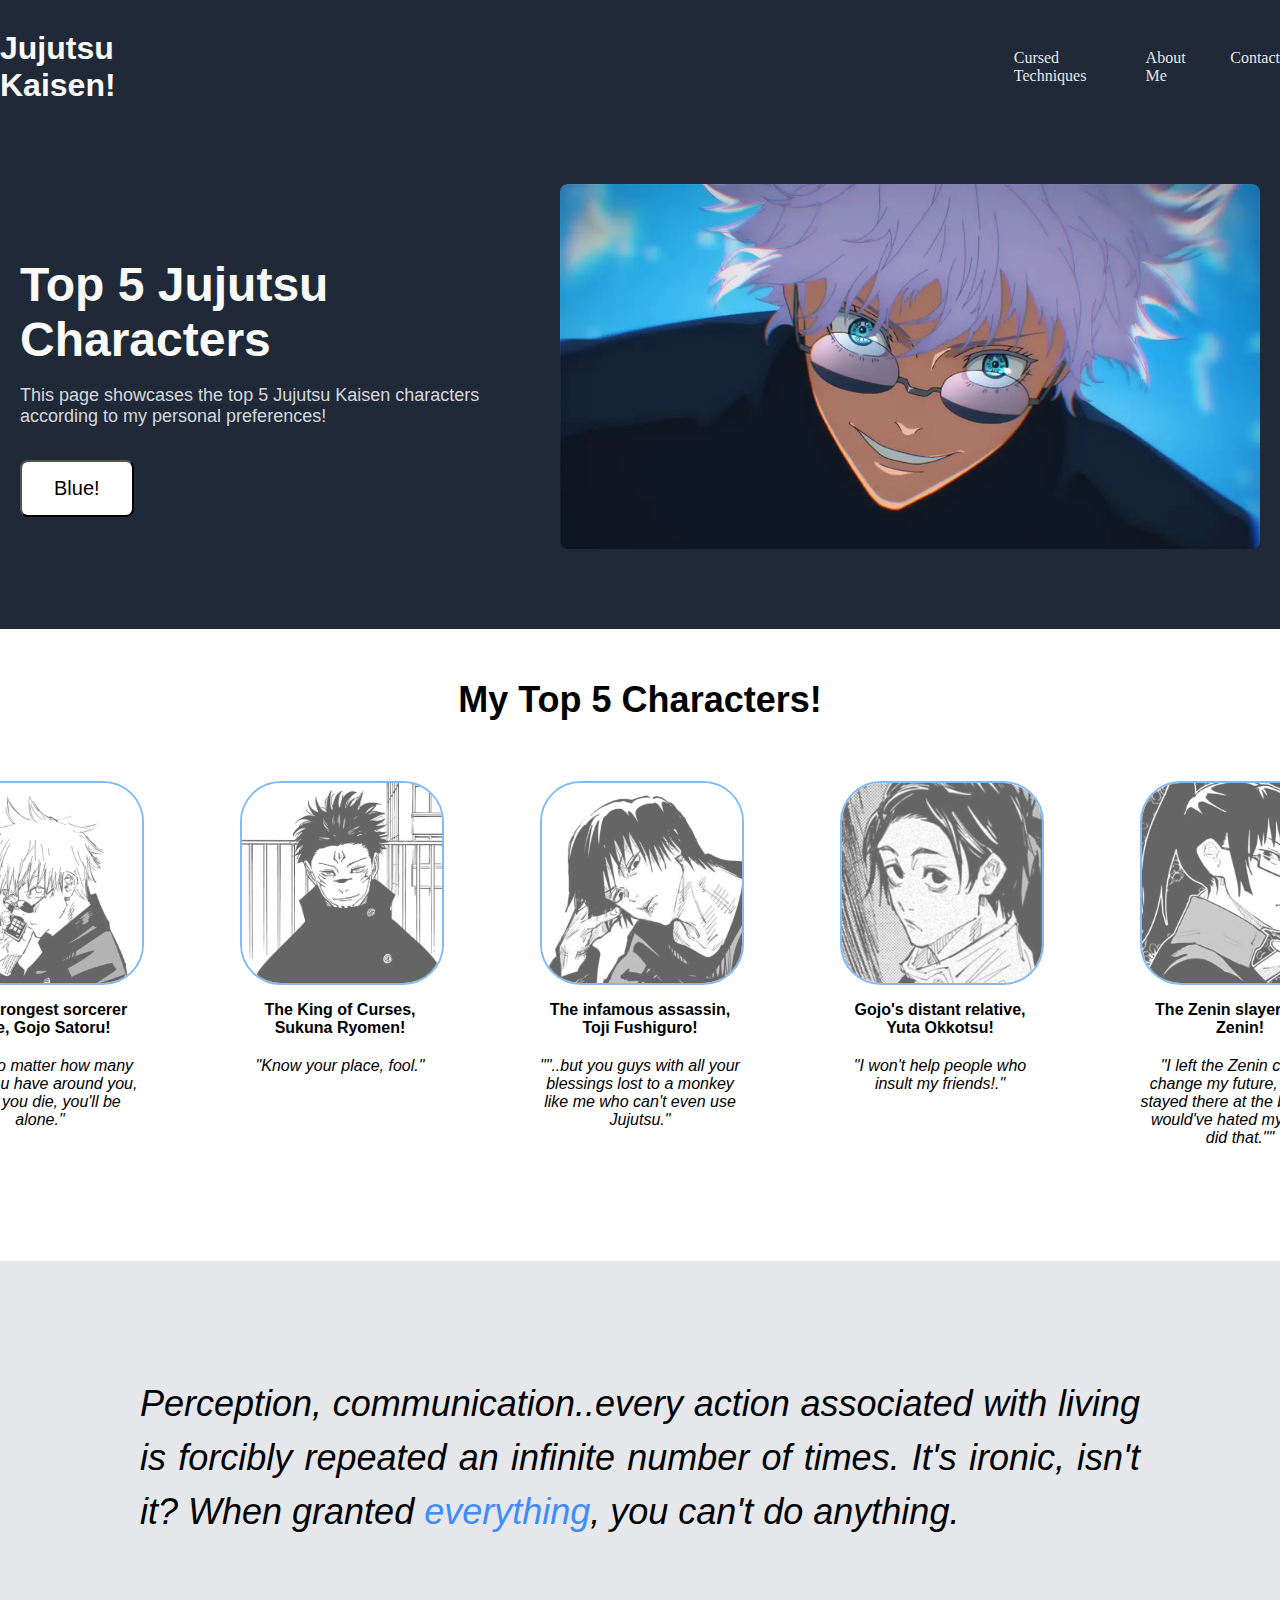
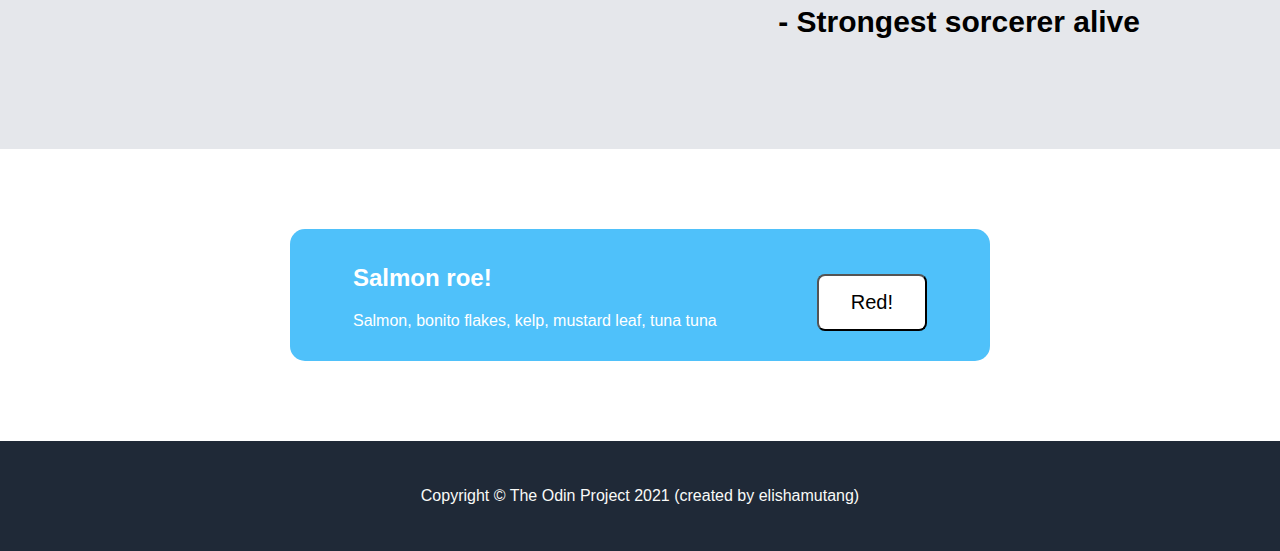
<file: index.html>
<!DOCTYPE html>
<html lang="en">
    <head>
        <meta charset="UTF-8">
        <meta name="viewport" content="width=device-width, initial-scale=1.0">
        <title>Top Jujutsu Characters!</title>
        <link rel="icon" type="image/jpg" href="images/tuna.jpg"/>
        <link rel="stylesheet" href="stylesheet.css"/> 
    </head>
    <body>
        <div class="header">
            <div class="logo">Jujutsu Kaisen!</div>
            <ul>
                <li><a href="#">Cursed Techniques</a></li>
                <li><a href="#">About Me</a></li>
                <li><a href="#">Contact</a></li>
            </ul>
        </div>
        <div class="main">
            <div class="main-content">
                <h1>Top 5 Jujutsu Characters</h1>
                <p>This page showcases the top 5 Jujutsu Kaisen characters according to my
                    personal preferences!
                </p>
                <button>Blue!</button>
            </div>
            <img src="images/gojo.webp" alt="gojo season2"/>
        </div>
        <div class="boxes">
            <div class="boxes-header">My Top 5 Characters!</div>
            <div class="mini-box">
                <div class="box1">
                    <div class="picture1"><img src="images/gojo-phone.webp"/></div>
                    <p class="char"><strong>The strongest sorcerer alive, Gojo Satoru!</p></strong>
                    <p class="char-quote"><em>"..but no matter how many allies you have around you,
                        when you die, you'll be alone."</em>
                    </p>
                </div>
                <div class="box2">
                    <div class="picture2"><img src="images/sukuna-megumi2.jpg"/></div>
                    <p class="char"><strong>The King of Curses, Sukuna Ryomen!</p></strong>
                    <p class="char-quote">
                        <em>"Know your place, fool."</em>
                    </p>
                </div>
                <div class="box3">
                    <div class="picture3"><img src="images/toji2.jpg"/></div>
                    <p class="char"><strong>The infamous assassin, Toji Fushiguro!</p></strong>
                    <p class="char-quote"><em>""..but you guys with all your blessings lost to a monkey
                        like me who can't even use Jujutsu."</em>
                    </p>
                </div>
                <div class="box4">
                    <div class="picture4"><img src="images/yuta.jpg"/></div>
                    <p class="char"><strong>Gojo's distant relative, Yuta Okkotsu!</p></strong>
                    <p class="char-quote"><em>"I won't help people who insult my friends!."</em>
                    </p>
                </div>
                <div class="box5">
                    <div class="picture5"><img src="images/maki-zenin2.jpg"/></div>
                    <p class="char"><strong>The Zenin slayer, Maki Zenin!</p></strong>
                    <p class="char-quote"><em>"I left the Zenin clan to change my future,
                        if I had stayed there at the bottom, I would've hated myself if I did that.""
                    </em>
                    </p>
                </div>
            </div>
        </div>
        <div class="quote">
            <div class="quote-con">
                <p id="actual-quote">Perception, communication..every action associated with living
                    is forcibly repeated an infinite number of times. It's ironic, isn't it? When
                    granted <span id="everything">everything</span>, you can't do <span id="anything">anything</span>.
                </p>
                <p id="author">- Strongest sorcerer alive</p>
            </div>
        </div>
        <div class="sign-up">
            <div class="sign-up-con">
                <div class="sign-up-words">
                    <h2>Salmon roe!</h2>
                    <p>Salmon, bonito flakes, kelp, mustard leaf, tuna tuna</p>
                </div>
                <button>Red!</button>
            </div>
        </div>
        <div class="footer">
            <p>Copyright © The Odin Project 2021 (created by elishamutang)</p>
        </div>
    </body>
</html>
</file>
<file: stylesheet.css>
body {
    display: flex;
    align-items: center;
    justify-content: space-between;
    flex-direction: column;
    min-height: 100vh;
    margin: 0;
    font-family: Helvetica, 'Times New Roman', sans-serif;
}

/* Header */

a {
    text-decoration: none;
    color: #E5E7EB;
    size: 25px;
    font-family: Roboto, 'Times New Roman', Helvetica;
}

.logo {
    font-size: 32px;
    color: #f9faf8;
    font-weight: bolder;
}

/* .logo img {
    width: 150px;
    border-radius: 50%;
    margin: 0;
    padding: 0;
} */

ul {
    margin: 0;
    padding: 0;
    text-decoration: none;
    list-style: none;
    display: flex;
    gap: 30px;
}

.header {
    display: flex;
    background-color: #1f2937;
    align-items: center;
    justify-content: center;
    width: 100%;
    gap: 800px;
    padding: 30px 0 80px 0;
    overflow: hidden;
    flex-grow: 1;
}

/* Main */

.main {
    display: flex;
    align-items: center;
    justify-content: center;
    width: 100%;
    gap: 40px;
    background-color: #1f2937;
    flex-grow: 1;
    overflow: hidden;
}

.main img {
    flex-shrink: 0;
    width: 700px;
    margin-bottom: 80px;
    border-radius: 8px;
}

.main-content {
    width: 500px;
    margin-bottom: 40px;
    flex-shrink: 0;
}

.main-content h1 {
    margin: 0;
}

button {
    padding: 15px 32px;
    text-align: center;
    text-decoration: none;
    font-size: 20px;
    transition-duration: 0.4s;
    background-color: white;
    color: black;
    border-radius: 8px;
    margin-top: 15px;
}

button:hover {
    color: white;
    background-color: rgb(64, 141, 248);
}

.main-content h1 {
    font-size: 48px;
    color: #f9faf8;
}

.main-content p {
    font-size: 18px;
    color:#e5e7ebee;
}

#everything {
    color: rgb(64, 141, 248);
}

/* Boxes */

.boxes {
    width: 100%;
    display: flex;
    align-items: center;
    justify-content: center;
    flex-direction: column;
    margin-top: 50px;
    margin-bottom: 100px;
    overflow: hidden;
    flex-grow: 1;
}

.picture1, .picture2, .picture3, .picture4, .picture5 {
    width: 200px;
    height: 200px;
    margin-bottom: 20px;
}

.mini-box p {
    width: 200px;
    padding: 0;
}

.boxes-header {
    font-size: 36px;
    font-weight: 900;
}

.box1, .box2, .box3, .box4, .box5 {
    display: flex;
    flex-wrap: wrap;
    justify-content: center;
    align-items: stretch;
    text-align: center;
    width: 300px;
    height: 380px;
    flex: 0 0 auto;
}

.mini-box {
    display: flex;
    justify-content: center;
    align-items: center;
    width: 100%;
    flex: 0 0 auto;
    margin-top: 60px;
}

.mini-box img {
    width: inherit;
    height: inherit;
    border: 2px solid rgb(46, 142, 239);
    border-radius: 20%;
    opacity: 0.6;
    transition: 0.3s;
}

.mini-box img:hover {
    opacity: 1;
}

.char-quote {
    margin-top: 20px;
    padding: 0;
    height: 100px;
}

.char {
    margin: 0;
}

/* Quote */

.quote {
    width: 100%;
    display: flex;
    align-items: center;
    justify-content: center;
    padding: 80px 0;
    background-color: #E5E7EB;
    overflow: hidden;
    flex-grow: 1;
}

.quote-con {
    width: 1000px;
    display: flex;
    flex-direction: column;
    flex-shrink: 0;
    flex-grow: 0;
    font-size: 36px;
}

#actual-quote {
    font-style: italic;
    line-height: 1.5;
    text-align: justify;
}

#author {
    align-self: flex-end;
    font-size: 30px;
    font-weight: bolder;
}

/* Sign-up */

.sign-up {
    width: 100%;
    display: flex;
    justify-content: center;
    align-items: center;
    overflow: hidden;
}

.sign-up-con {
    width: 700px;
    flex: 0 0 auto;
    display: flex;
    background-color: #4fc1fa;
    align-items: center;
    justify-content: center;
    gap: 100px;
    padding: 15px 0;
    margin: 80px 0;
    border-radius: 15px;
}

.sign-up-words {
    color: #ffffff;
}

.sign-up button:hover {
    background-color: rgba(241, 29, 29, 0.811);
}

/* Footer */

.footer {
    background-color: #1f2937;
    color: #f9faf8;
    width: 100%;
    display: flex;
    align-items: center;
    justify-content: center;
    padding: 30px 0;
    flex-grow: 1;
}
</file>
